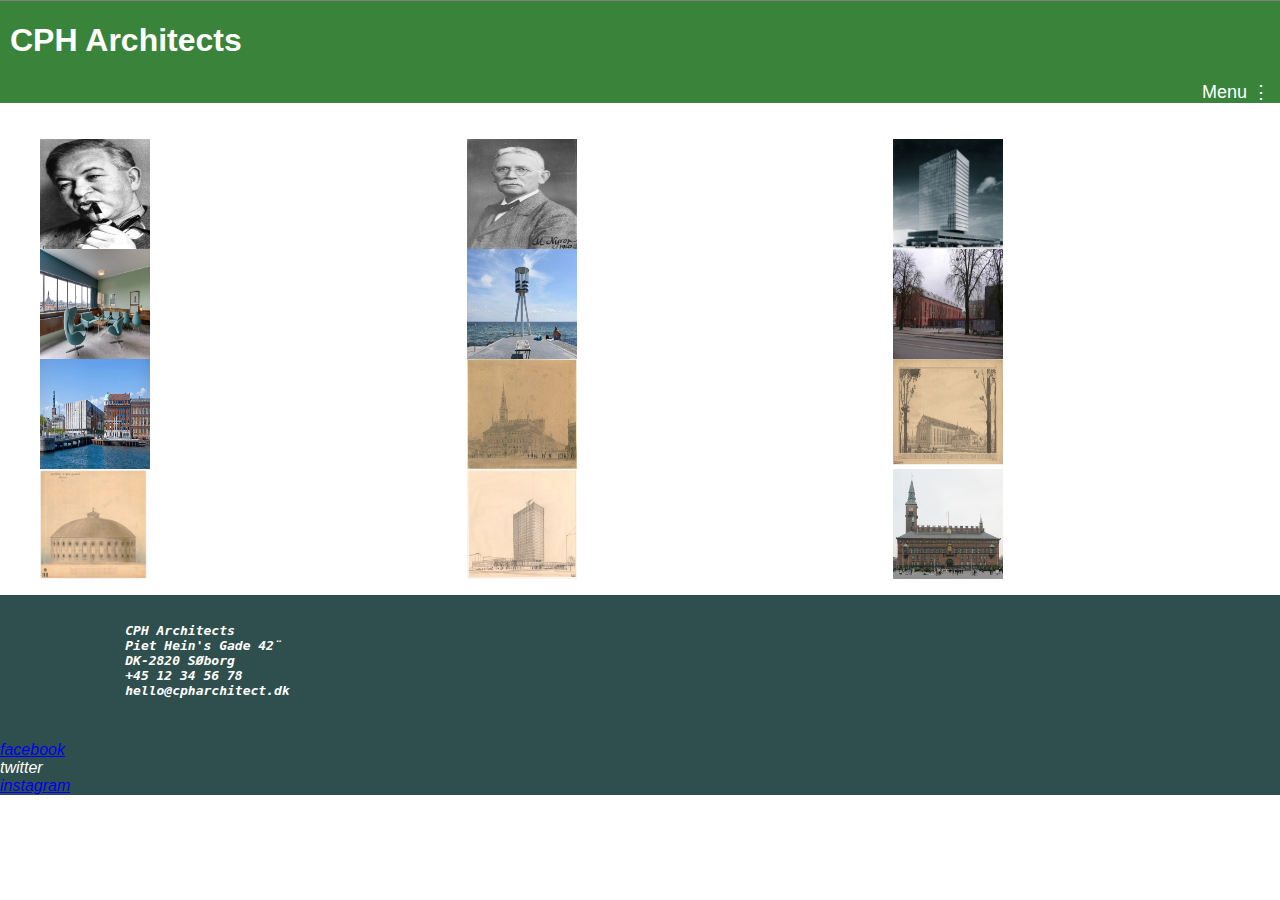
<file: index.html>
<!DOCTYPE html>
<html lang="en">
<head>
    <meta charset="UTF-8">
    <meta name="viewport" content="width=device-width, initial-scale=1.0">
    <meta http-equiv="X-UA-Compatible" content="ie=edge">
    <link rel="stylesheet" href="style.css">
    <title>Document</title>
</head>
<body>
    <div>
        <header id="header">
            <nav>
                <h1><b>CPH Architects</b></h1>   
                <label for="checkbox">
                    Menu
                <span class="edi">&#x22ee;</span> 
                </label>
                <input id="checkbox" type="checkbox">
                <ul>
                   <li><a href="home.html">Home</a></li>
                   <li><a href="menu.html">menu</a></li>
                   <li><a href="menu.html">menu</a></li>
                   <li><a href="menu.html">menu</a></li>
                   <li><a href="menu.html">menu</a></li>
                </ul>
            </nav>
            </header>

    <div class="figure">
        <figure>
            <img src="img/jacobsen/Arne_Jacobsen_photo.jpg" alt="">
            <img src="img/jacobsen/Arne-Jacobsen-Suite-room-606.jpg" alt="">
            <img src="img/jacobsen/NB02.jpg" alt="">
            <img src="img/nyrop/gasvaerk.jpg" alt="">
        </figure>
        <figure>
            <img src="img/nyrop/Martin_Nyrop_580.jpg" alt="">
            <img src="img/jacobsen/livreddertaarn.jpg" alt="">
            <img src="img/nyrop/ra╠èdhus.jpg" alt="">
            <img src="img/jacobsen/sas.jpg" alt="">
        </figure>
        <figure>
            <img src="img/jacobsen/sas2.jpg" alt="">
            <img src="img/nyrop/LAS_Jagtvej_nu.jpg" alt="">
            <img src="img/nyrop/LAS_Jagtvej.jpg" alt="">
            <img src="img/nyrop/CopenhagenCityHallFront.jpg" alt="">
        </figure>
    </div>
    <footer id="li">
        <address>
            <pre>
                <b>
                CPH Architects
                Piet Hein's Gade 42¨
                DK-2820 SØborg
                +45 12 34 56 78
                hello@cpharchitect.dk
                </b>
            </pre>
                <li><a href="https://www.facebook.com/">facebook </a></li>
                <li><a href="https://twitter.com/login"></a>twitter</li>
                <li><a href="https://www.instagram.com/">instagram</a></li>
        </address>
    </footer>
    </div>
</body>
</html>
</file>
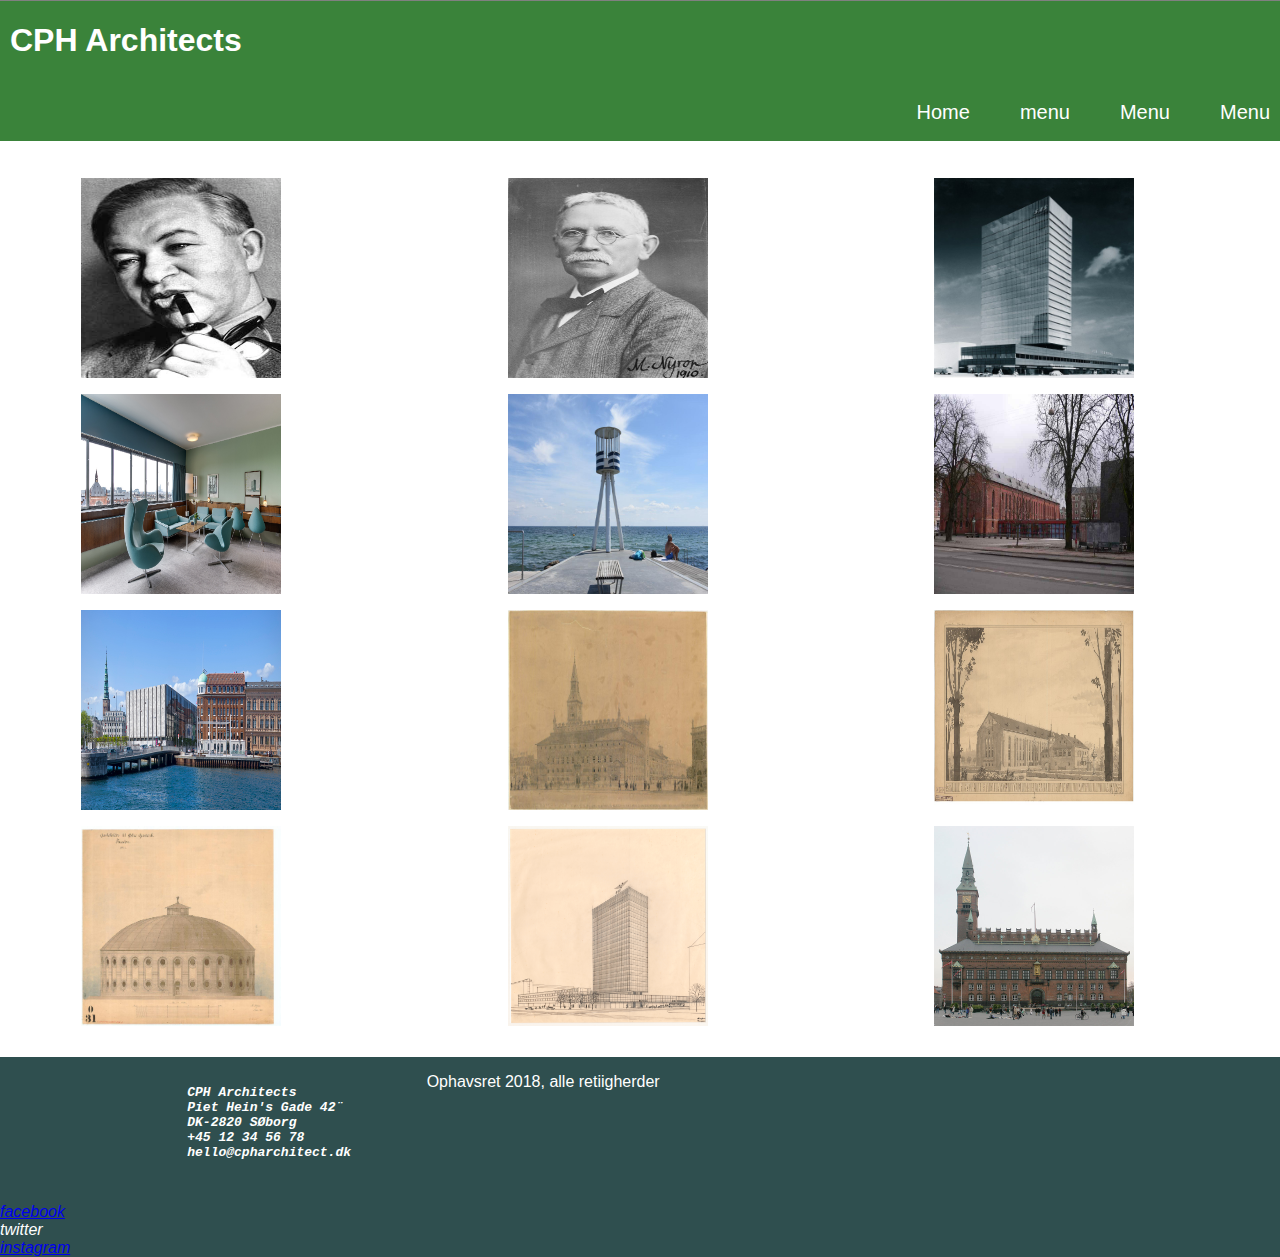
<file: desk1.html>
<!DOCTYPE html>
<html lang="en">
<head>
    <meta charset="UTF-8">
    <meta name="viewport" content="width=device-width, initial-scale=1.0">
    <meta http-equiv="X-UA-Compatible" content="ie=edge">
    <link rel="stylesheet" href="style.css">
    <title>Document</title>
</head>
<body>
        <!DOCTYPE html>
        <html lang="en">
        <head>
            <meta charset="UTF-8">
            <meta name="viewport" content="width=device-width, initial-scale=1.0">
            <meta http-equiv="X-UA-Compatible" content="ie=edge">
            <link rel="stylesheet" href="desk1.css">
            <title>Document</title>
        </head>
        <body>
            <div>
                <header>
                    <nav>
                            <h1><b>CPH Architects</b></h1> 
                        <ul>
                            <li><a href="Home.html" alt="home">Home</a></li>
                            <li><a href="menu.html" alt="menu">menu</a></li>
                            <li><a href="menu.html" alt="Menu">Menu</a></li>
                            <li><a href="menu.html" alt="menu">Menu</a></li>
                        </ul>
                    </nav>
                </header>
        
            <div class="content">
                <figure class="figure1">
                    <img class="s" id="h1" src="img/jacobsen/Arne_Jacobsen_photo.jpg" alt="">
                    <img class="s" id="h2" src="img/jacobsen/Arne-Jacobsen-Suite-room-606.jpg" alt="">
                    <img class="s" id="h3" src="img/jacobsen/NB02.jpg" alt="">
                    <img class="s" id="h4" src="img/nyrop/gasvaerk.jpg" alt="">
                </figure>
                <figure class="figure2">
                    <img class="s" src="img/nyrop/Martin_Nyrop_580.jpg" alt="">
                    <img class="s" src="img/jacobsen/livreddertaarn.jpg" alt="">
                    <img class="s" src="img/nyrop/ra╠èdhus.jpg" alt="">
                    <img class="s" src="img/jacobsen/sas.jpg" alt="">
                </figure>
                <figure class="figure3">
                    <img class="s" src="img/jacobsen/sas2.jpg" alt="">
                    <img class="s" src="img/nyrop/LAS_Jagtvej_nu.jpg" alt="">
                    <img class="s" src="img/nyrop/LAS_Jagtvej.jpg" alt="">
                    <img class="s" src="img/nyrop/CopenhagenCityHallFront.jpg" alt="">
                </figure>
            </div>
            <footer id="li">
                <address>
                    <pre>
                        <b>
                        CPH Architects
                        Piet Hein's Gade 42¨
                        DK-2820 SØborg
                        +45 12 34 56 78
                        hello@cpharchitect.dk
                        </b>
                    </pre>
                        <li><a href="https://www.facebook.com/">facebook </a></li>
                        <li><a href="https://twitter.com/login"></a>twitter</li>
                        <li><a href="https://www.instagram.com/">instagram</a></li>
                </address>
                <p>Ophavsret  2018, alle retiigherder</p>
            </footer>
            </div>
        </body>
        </html>
</body>
</html>
</file>
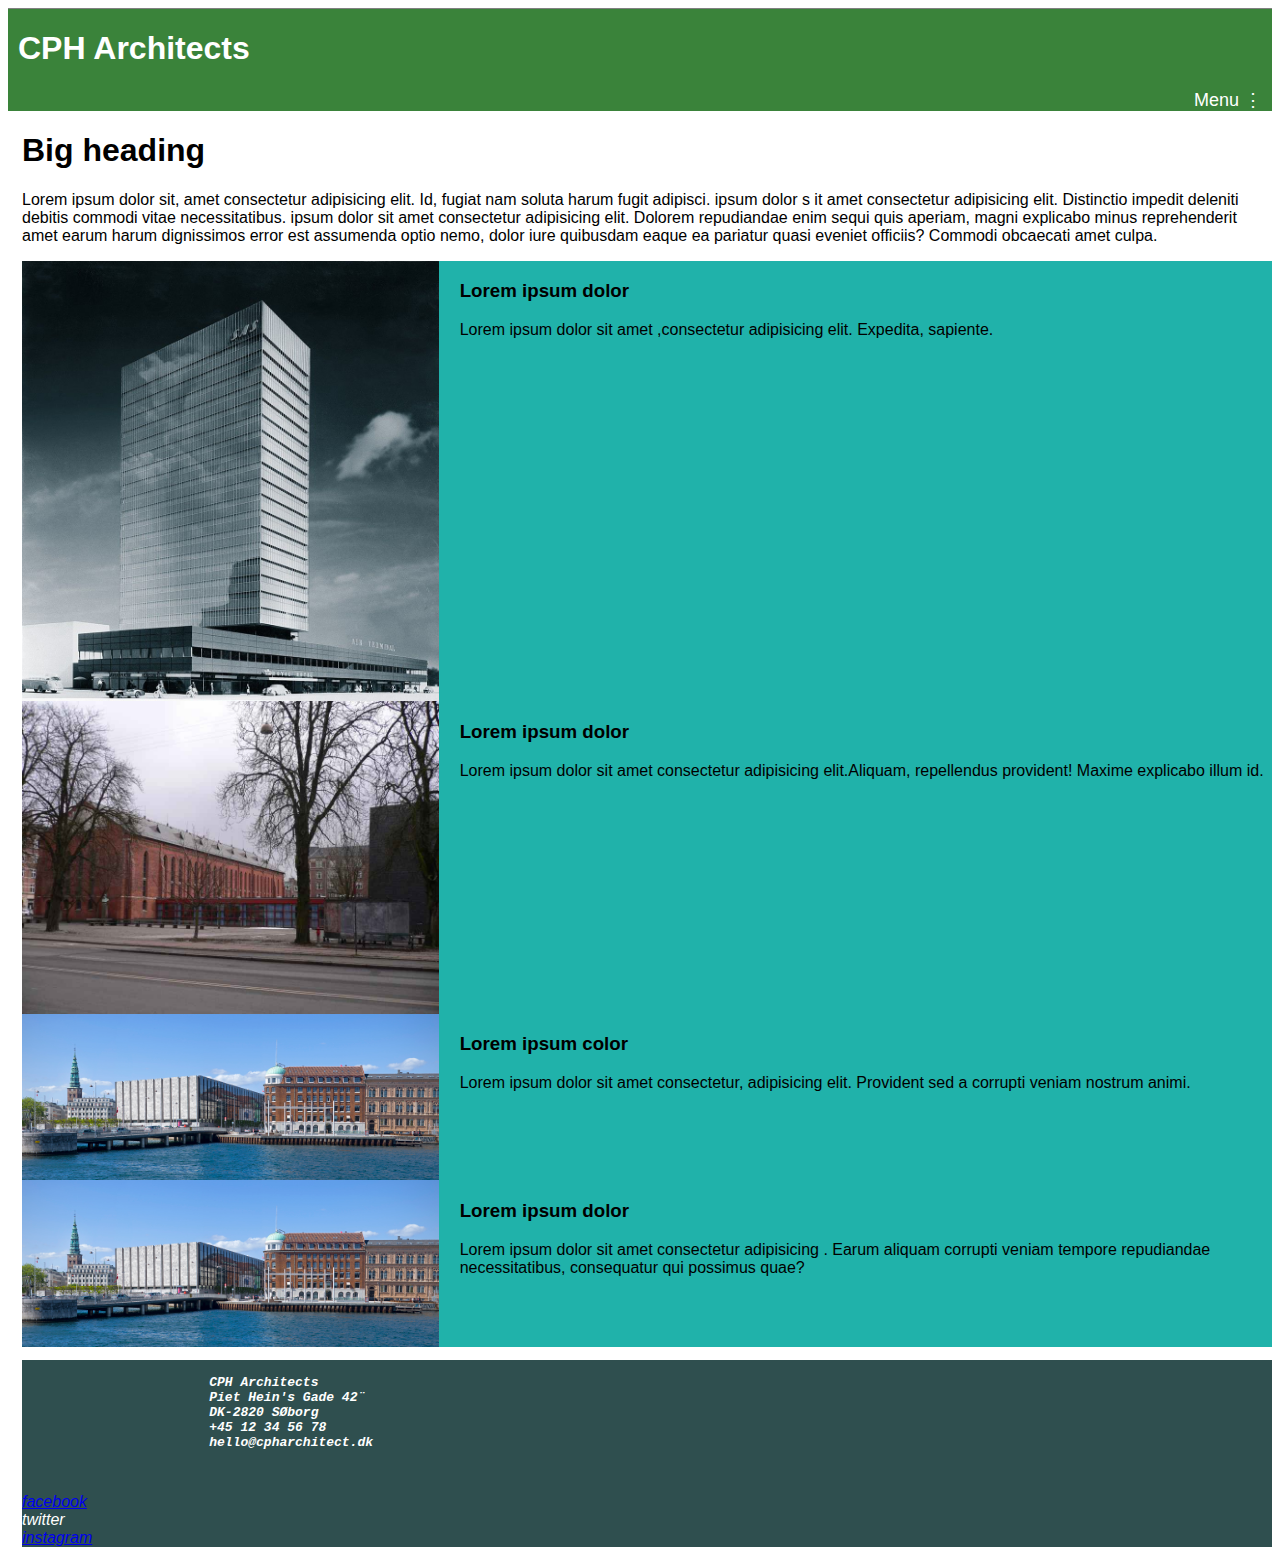
<file: index2.html>
<!DOCTYPE html>
<html lang="en">
<head>
    <meta charset="UTF-8">
    <meta name="viewport" content="width=device-width, initial-scale=1.0">
    <meta http-equiv="X-UA-Compatible" content="ie=edge">
    <link rel="stylesheet" href="style2.css">
    <title>Document</title>
</head>
<body>
    <diV>
        <header id="header">
            
            <nav>
                <h1><b>CPH Architects</b></h1>
                    <label for="checkbox">
                        Menu
                    <span class="edi">&#x22ee;</span> 
                    </label>
                    <input id="checkbox" type="checkbox">
                <ul>
                    <li><a href="home.html">Home</a></li>
                    <li><a href="menu.html">menu</a></li>
                    <li><a href="menu.html">menu</a></li>
                    <li><a href="menu.html">menu</a></li>
                    <li><a href="menu.html">menu</a></li>
                </ul>
            </nav>
        </header>
        

        <article class="grid">
             <h1>Big heading</h1>
            <p>Lorem ipsum dolor sit, amet consectetur adipisicing elit.
                 Id, fugiat nam soluta harum fugit adipisci. ipsum dolor s
                 it amet consectetur adipisicing
                 elit. Distinctio impedit deleniti debitis commodi                
                 vitae necessitatibus. ipsum dolor sit amet consectetur
               adipisicing elit. Dolorem repudiandae enim
               sequi quis aperiam, magni explicabo minus
               reprehenderit amet earum harum dignissimos
               error est assumenda optio nemo, dolor iure
                quibusdam eaque ea pariatur quasi eveniet
                 officiis? Commodi obcaecati amet culpa.
                </p>
                <main>
                    <div class="s1">
                    <img src="img/jacobsen/sas2.jpg" id="img1">
                    <section id="i1">
                    <h3>Lorem ipsum dolor</h3>
                    <p>Lorem ipsum dolor sit amet ,consectetur adipisicing 
                         elit. Expedita, sapiente.</p>
                    </section>
                    </div>

                <div class="s1">
                    <img src="img/nyrop/LAS_Jagtvej_nu.jpg" id="img2">
                    <section id="i2">
                    <h3>Lorem ipsum dolor</h3>
                    <p>Lorem ipsum dolor sit amet consectetur
                         adipisicing elit.Aliquam, repellendus
                          provident! Maxime explicabo illum id.</p>
                          </section>
                </div>
                <div class="s1">
                    <img src="img/jacobsen/NB02.jpg" id="img3">
                    <section id="id3">
                    <h3>Lorem ipsum color</h3>
                    <p>Lorem ipsum dolor sit amet consectetur,
                         adipisicing elit. Provident sed a 
                         corrupti veniam nostrum animi.</p>
                         </section>
                </div>
                <div class="s1">
                    <img src="img/jacobsen/NB02.jpg">
                    <section id="id4">
                        <h3>Lorem ipsum dolor</h3>
                        <p>Lorem ipsum dolor sit amet consectetur adipisicing 
                            . Earum aliquam corrupti veniam tempore repudiandae
                             necessitatibus, consequatur qui possimus quae?</p>
                    </section>
                </div>
                </main>
       
        <footer id="li">
                <address>
                    <pre>
                        <b>
                        CPH Architects
                        Piet Hein's Gade 42¨
                        DK-2820 SØborg
                        +45 12 34 56 78
                        hello@cpharchitect.dk
                        </b>
                    </pre>
                        <li><a href="https://www.facebook.com/">facebook </a></li>
                        <li><a href="https://twitter.com/login"></a>twitter</li>
                        <li><a href="https://www.instagram.com/">instagram</a></li>
                </address>
            </footer>
    </diV>
</body>
</html>
</file>
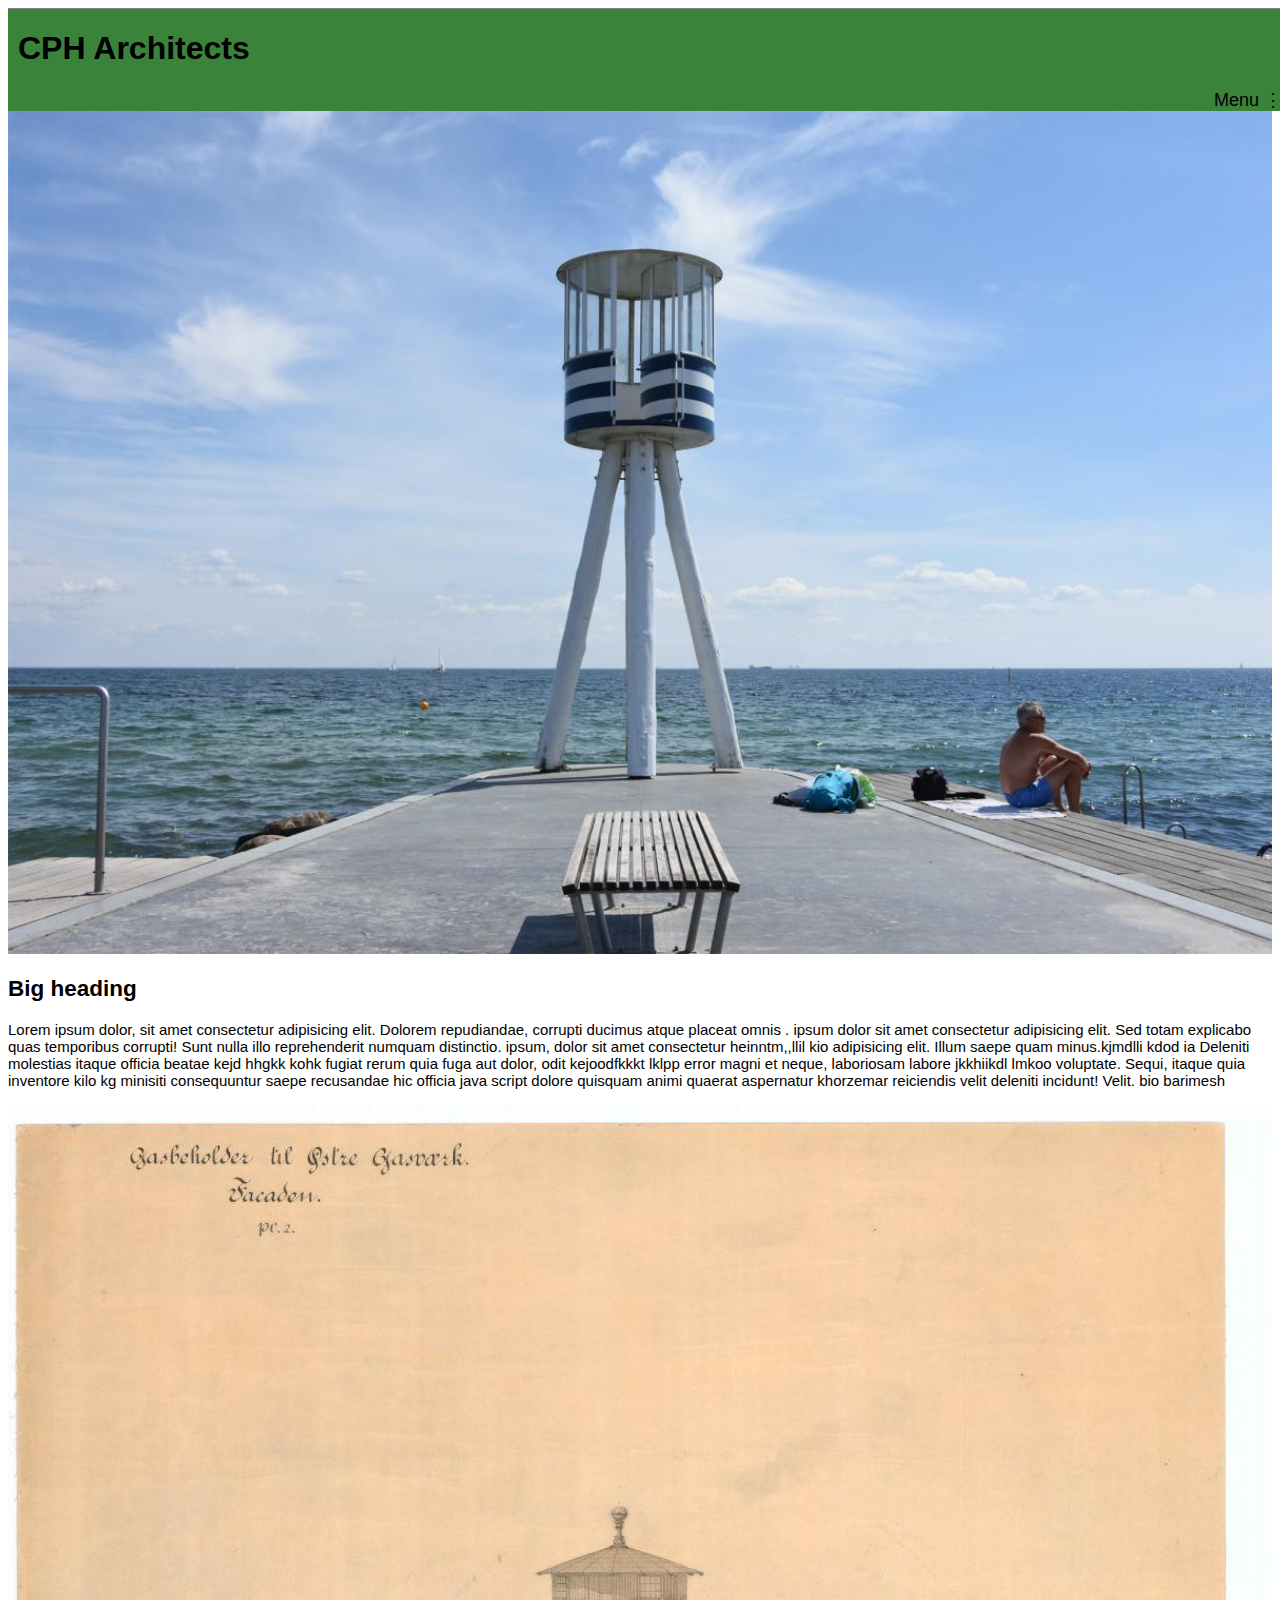
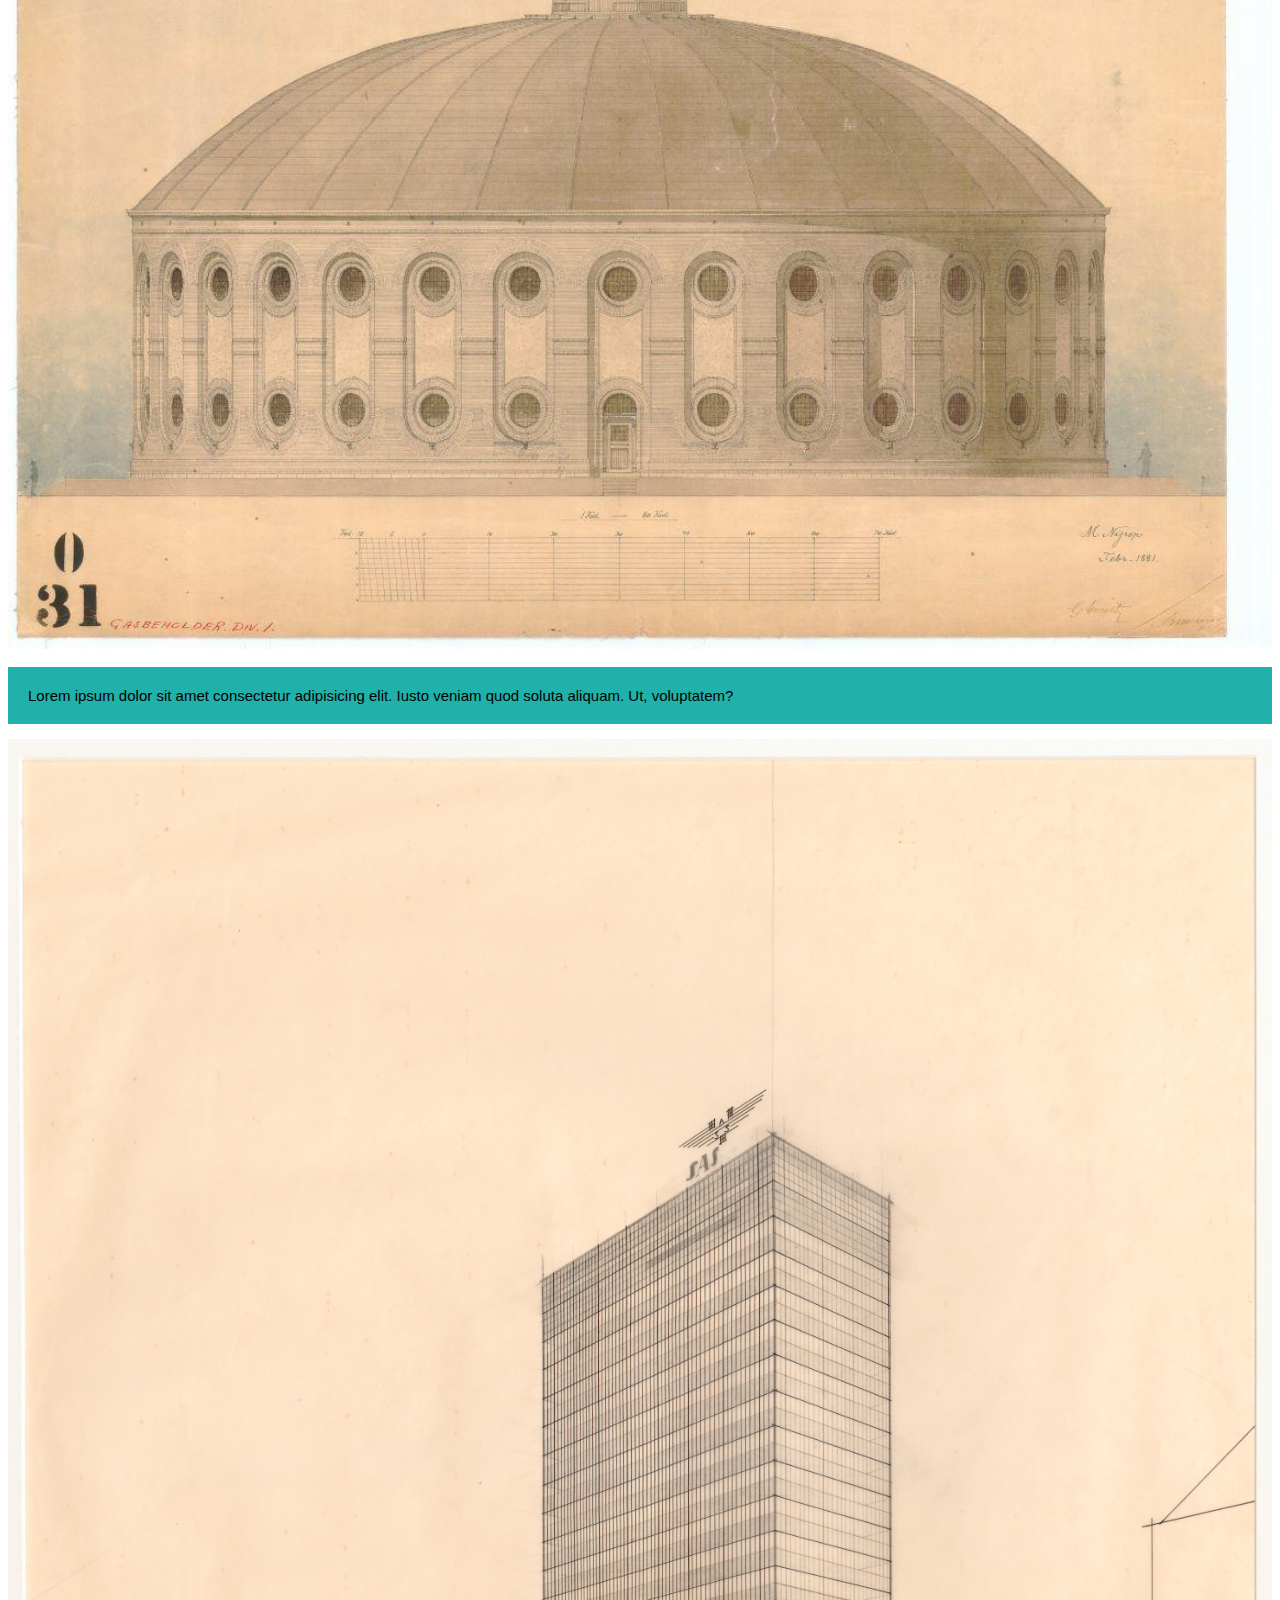
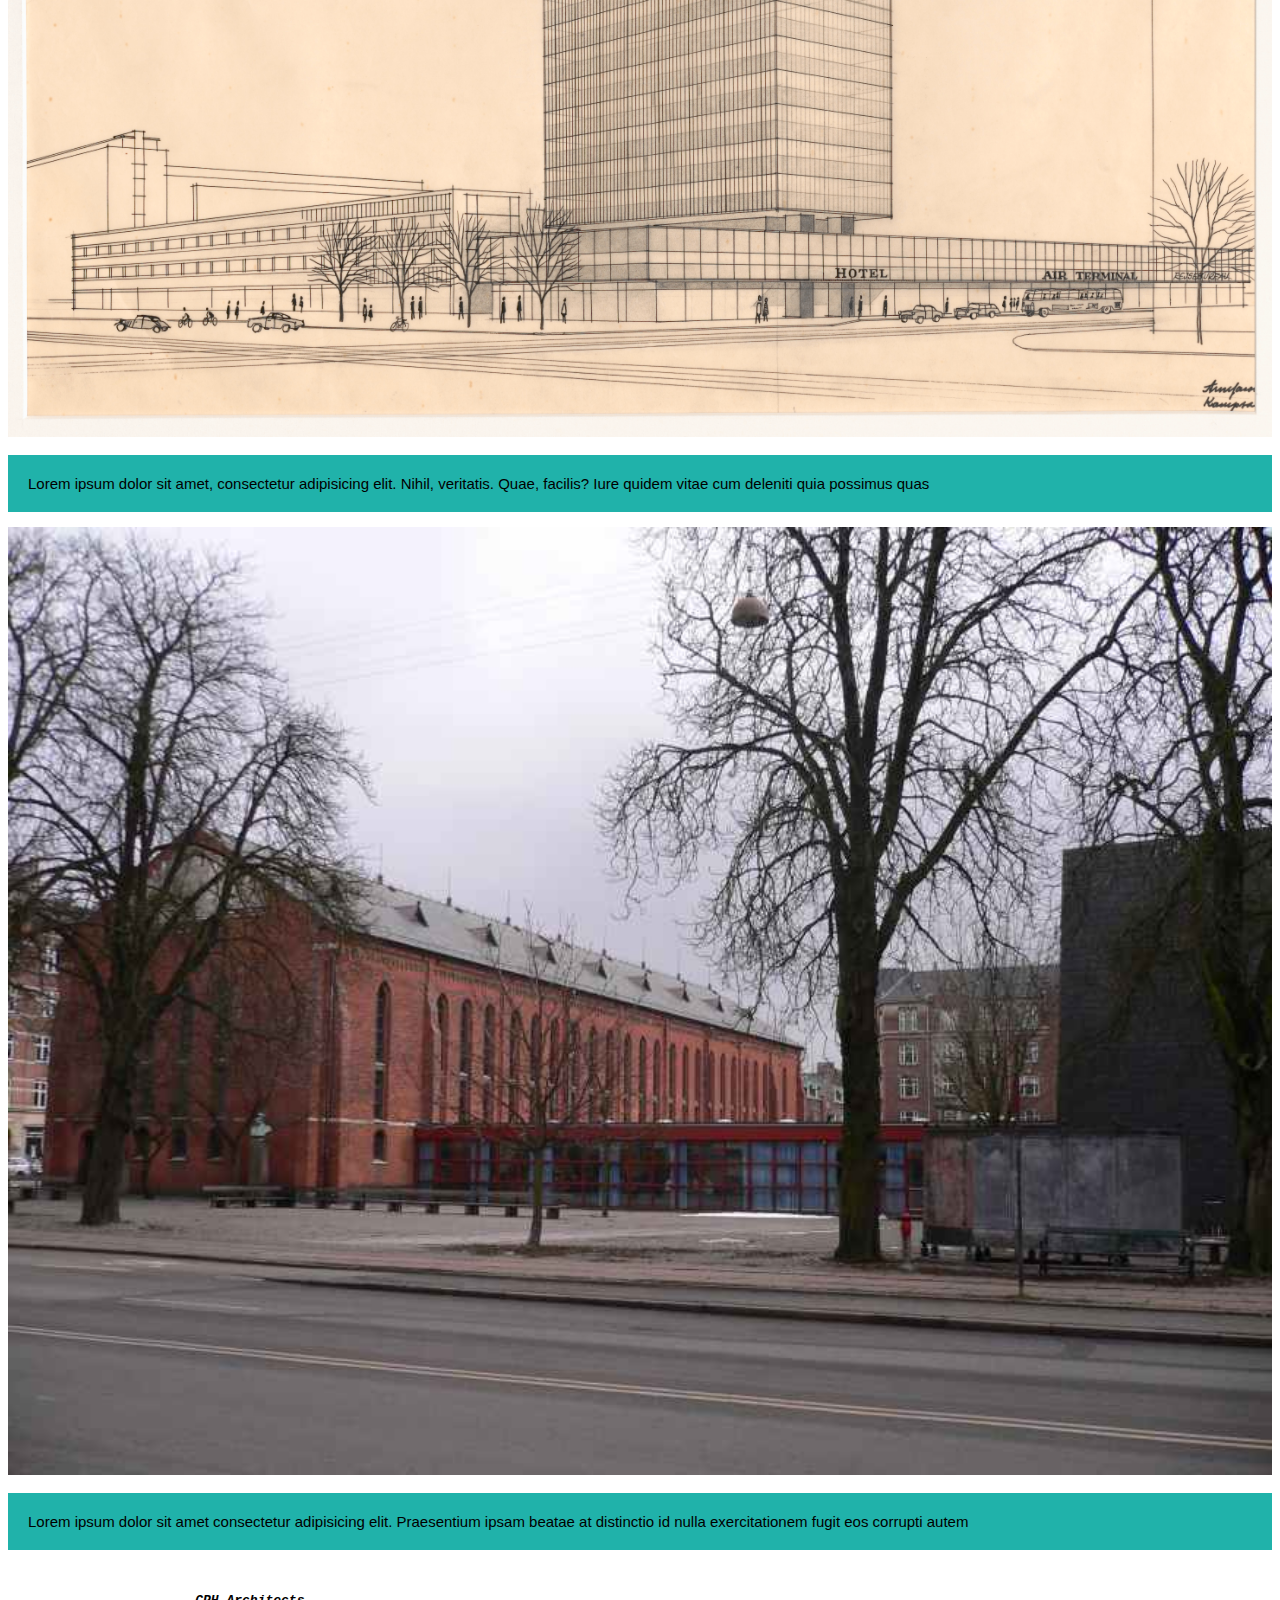
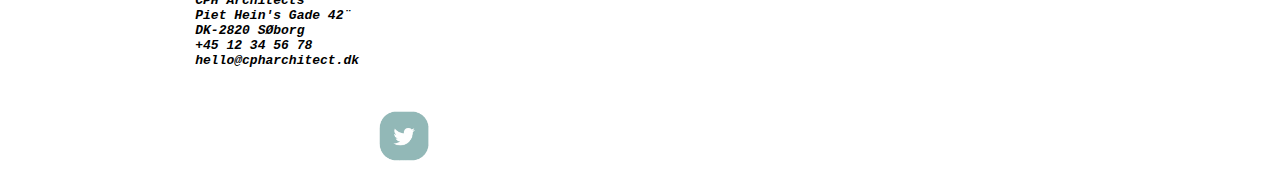
<file: index3.html>
<!DOCTYPE html>
<html lang="en">
<head>
    <meta charset="UTF-8">
    <meta name="viewport" content="width=device-width, initial-scale=1.0">
    <meta http-equiv="X-UA-Compatible" content="ie=edge">
    <link rel="stylesheet" href="style3.css">
    <title>Document</title>
</head>
<body>
    <diV>
        <header id="header">           
            <nav>
                <h1><b>CPH Architects</b></h1>
                    <label for="checkbox">
                        Menu
                    <spanclass="edi"> &#x22ee;</span> 
                    </label>
                    <input id="checkbox" type="checkbox">
                <ul>
                    <li><a href="home.html">Home</a></li>
                    <li><a href="menu.html">menu</a></li>
                    <li><a href="menu.html">menu</a></li>
                    <li><a href="menu.html">menu</a></li>
                    <li><a href="menu.html">menu</a></li>
                </ul>
            </nav>
            <img src="img/jacobsen/livreddertaarn.jpg">
        </header>

        <article>
            <div>
                <h2>Big heading</h2>
                <p>Lorem ipsum dolor, sit amet consectetur adipisicing elit.
                     Dolorem repudiandae, corrupti ducimus atque placeat omnis
                     . ipsum dolor sit amet consectetur adipisicing elit. 
                    Sed totam explicabo quas temporibus corrupti! Sunt nulla 
                    illo reprehenderit numquam distinctio. ipsum, dolor sit
                     amet consectetur heinntm,,llil kio
                    adipisicing elit. Illum saepe quam minus.kjmdlli kdod ia 
                    Deleniti molestias itaque officia beatae kejd hhgkk kohk 
                    fugiat rerum quia fuga aut dolor, odit kejoodfkkkt lklpp 
                    error magni et neque, laboriosam labore  jkkhiikdl lmkoo
                    voluptate. Sequi, itaque quia inventore kilo kg minisiti 
                    consequuntur saepe recusandae hic officia java script 
                    dolore quisquam animi quaerat aspernatur khorzemar  
                    reiciendis velit deleniti incidunt! Velit. bio barimesh 
                </p>
            </div>  
            <div class="main">
               <img src="img/nyrop/gasvaerk.jpg"> 
               <section>
               <p>Lorem ipsum dolor sit amet consectetur adipisicing elit.
                 Iusto veniam quod soluta aliquam. Ut, voluptatem?</p>
                 </section>

            </div>  
            <div class="main">
                <img src="img/jacobsen/sas.jpg">
                <section>
                <p>Lorem ipsum dolor sit amet, consectetur adipisicing
                     elit. Nihil, veritatis. Quae, facilis? Iure quidem 
                     vitae cum deleniti quia possimus quas</p>
                     </section>

            </div>
            <div class="main">
                <img src="img/nyrop/LAS_Jagtvej_nu.jpg" alt="pic">
                <section>
                <p>Lorem ipsum dolor sit amet consectetur adipisicing elit.
                     Praesentium ipsam beatae at distinctio id nulla
                      exercitationem fugit eos corrupti autem</p>
                      </section>
            </div>
        </article>
            <footer id="li">
                <address>
                    <div>
                    <pre>
                        <b>
                        CPH Architects
                        Piet Hein's Gade 42¨
                        DK-2820 SØborg
                        +45 12 34 56 78
                        hello@cpharchitect.dk
                        </b>
                    </pre>
                    <img id="img1" src="img/nyrop/Tolga _ WUGF02 Slack_files/twitter_360.png" >
                    <ul class="footer">
                        <li class="item"><a href="https://www.facebook.com/">facebook </a></li>
                        <li class="item"><a href="https://twitter.com/login"></a>twitter</li>
                        <li class="item"><a href="https://www.instagram.com/">instagram</a></li>
                    </ul>
                        </div>
                
                </address>
            </footer>
    </div>
</body>
</html>
</file>
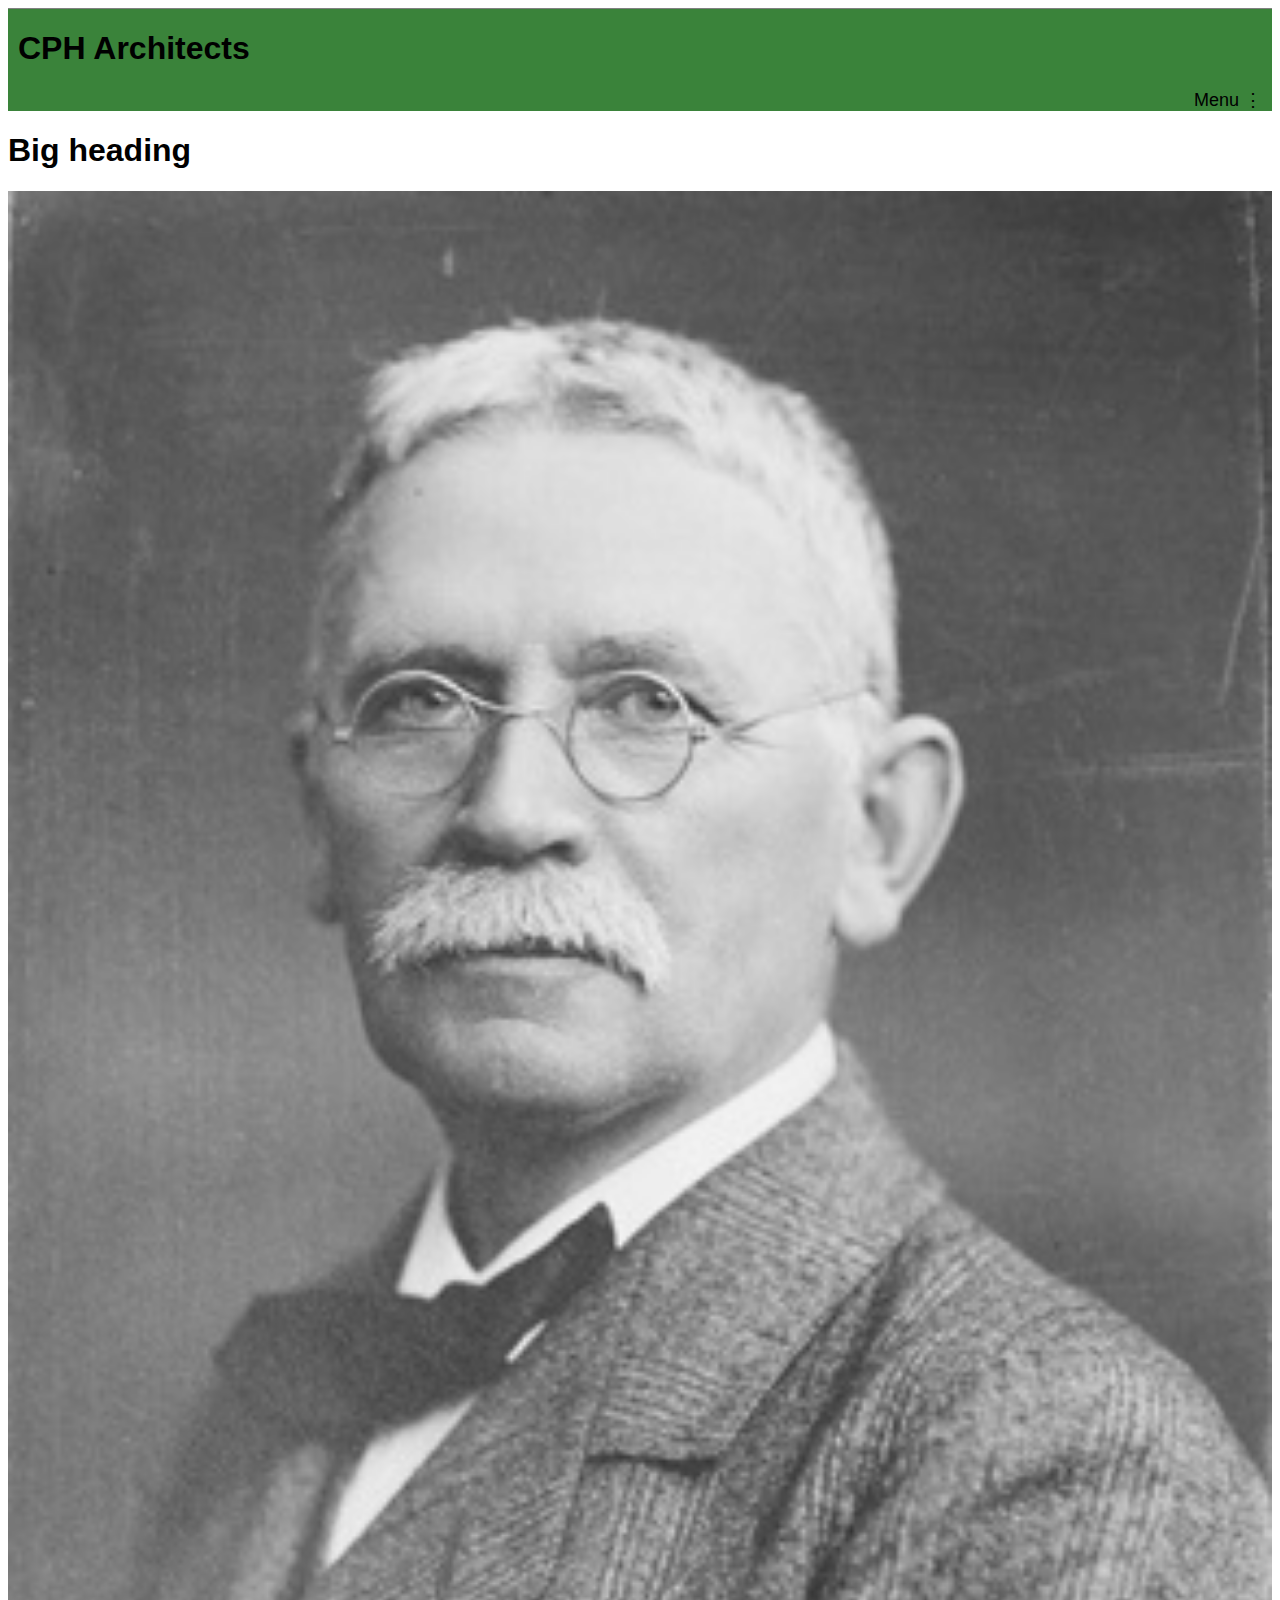
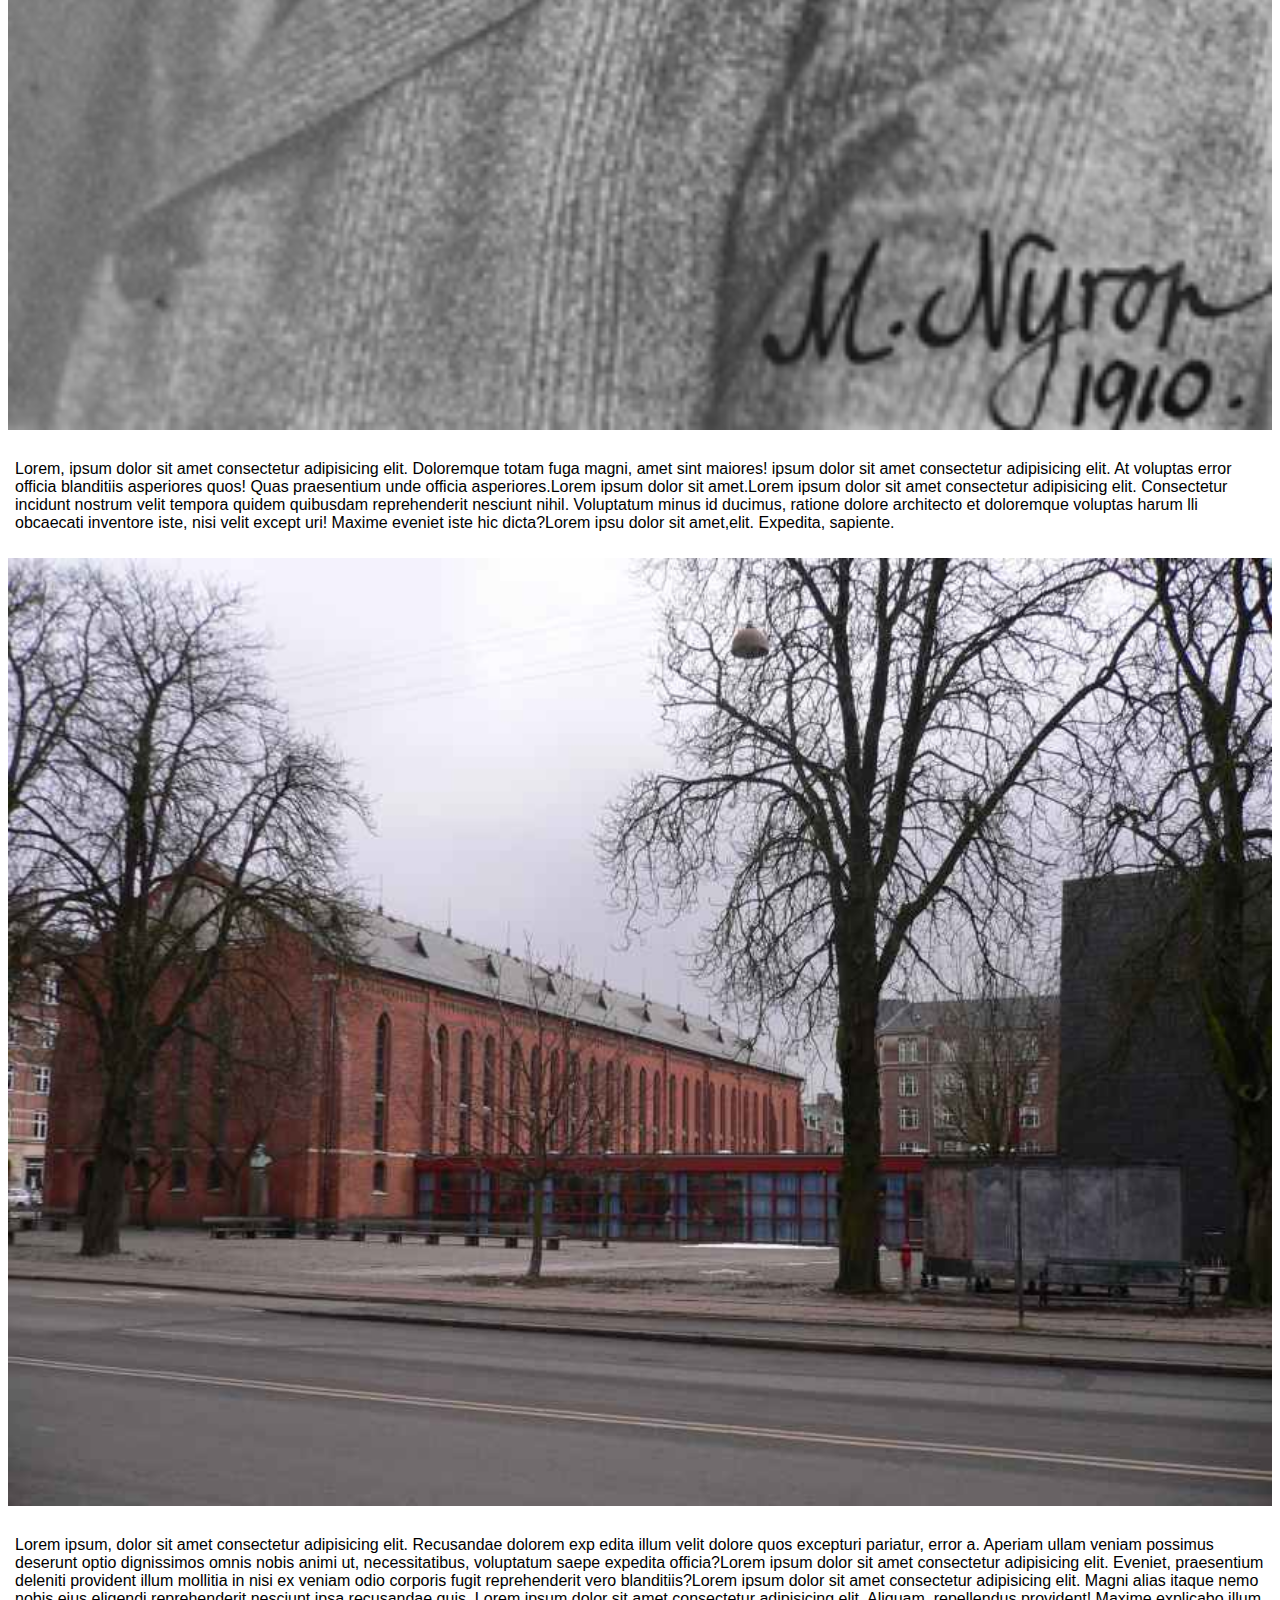
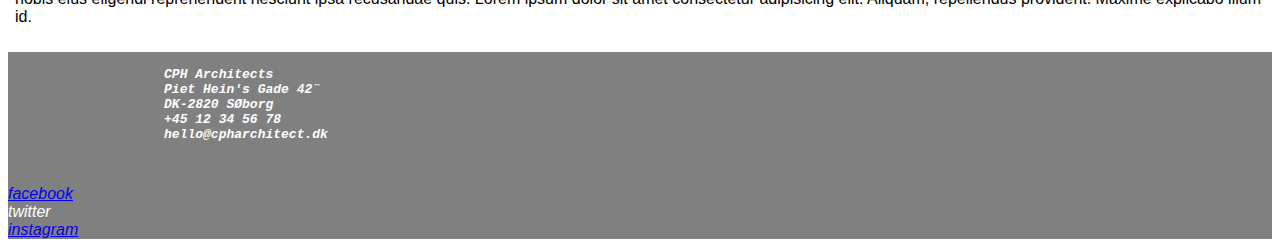
<file: index4.html>
<!DOCTYPE html>
<html lang="en">
<head>
    <meta charset="UTF-8">
    <meta name="viewport" content="width=device-width, initial-scale=1.0">
    <meta http-equiv="X-UA-Compatible" content="ie=edge">
    <link rel="stylesheet" href="style4.css">
    <title>Document</title>
</head>
<body>
    <diV>
        <header id="header">
            <nav>
                <h1><b>CPH Architects</b></h1>
                    <label for="checkbox">
                        Menu
                    <span class="edi">&#x22ee;</span> 
                    </label>
                    <input id="checkbox" type="checkbox">
                <ul>
                    <li><a href="home.html">Home</a></li>
                    <li><a href="menu.html">menu</a></li>
                    <li><a href="menu.html">menu</a></li>
                    <li><a href="menu.html">menu</a></li>
                    <li><a href="menu.html">menu</a></li>
                </ul>
            </nav>
        </header> 
        
        <article id="section a" class="grid">
            <h1>Big heading</h1>
                <div class="s1">
                    <img src="img/nyrop/Martin_Nyrop_580.jpg" id="img1">
                    <p>Lorem, ipsum dolor sit amet consectetur adipisicing elit.
                         Doloremque totam fuga magni, amet sint maiores! ipsum dolor sit 
                         amet consectetur adipisicing elit. At voluptas
                         error officia blanditiis asperiores quos! Quas praesentium unde
                          officia asperiores.Lorem ipsum dolor sit amet.Lorem ipsum dolor 
                        sit amet consectetur adipisicing 
                        elit. Consectetur incidunt nostrum velit tempora 
                        quidem quibusdam reprehenderit nesciunt nihil.
                            Voluptatum minus id ducimus, ratione dolore 
                            architecto et doloremque voluptas harum lli 
                            obcaecati inventore iste, nisi velit except
                            uri! Maxime eveniet iste hic dicta?Lorem ipsu
                            dolor sit amet,elit. Expedita, sapiente.
                    </p>
                </div>
                <div class="s1">
                    <img src="img/nyrop/LAS_Jagtvej_nu.jpg" id="img2">
                    <p>Lorem ipsum, dolor sit amet consectetur adipisicing elit. Recusandae dolorem exp
                        edita illum velit dolore quos excepturi pariatur, error a. Aperiam
                         ullam veniam possimus deserunt optio dignissimos omnis nobis animi ut,
                          necessitatibus, voluptatum saepe expedita officia?Lorem ipsum dolor sit amet consectetur adipisicing elit. Eveniet, 
                        praesentium deleniti provident illum mollitia in nisi ex 
                         veniam odio corporis fugit reprehenderit vero blanditiis?Lorem 
                         ipsum dolor sit amet consectetur adipisicing 
                        elit. Magni alias itaque nemo nobis eius eligendi 
                        reprehenderit nesciunt ipsa recusandae quis.
                        Lorem ipsum dolor sit amet consectetur
                            adipisicing elit. Aliquam, repellendus
                            provident! Maxime explicabo illum id.</p>
                </div>
        </article>
        <footer id="li">
            <address>
                <pre>
                    <b>
                    CPH Architects
                    Piet Hein's Gade 42¨
                    DK-2820 SØborg
                    +45 12 34 56 78
                    hello@cpharchitect.dk
                    </b>
                </pre>
                    <li><a href="https://www.facebook.com/">facebook </a></li>
                    <li><a href="https://twitter.com/login"></a>twitter</li>
                    <li><a href="https://www.instagram.com/">instagram</a></li>
            </address>
        </footer>
    </diV>
</body>
</html>
</file>
<file: style.css>
html{
    font-family: 'Franklin Gothic Medium', 'Arial Narrow', Arial, sans-serif
}

body {
    margin: 0;
   
    
}

.menu.img {
    max-width: 100%;
    max-height: 90%;
}
h1 { color: white;}
.edi {
    font-size: large;
}

nav {
    display: grid;
 
    min-height: 80px;
    padding: 0 10px;
    border-top: 1px solid gray;
    background-color:rgb(58, 131, 58);
}

label {
    font-size:large ; 
    justify-self: end;
    
}


input[type="checkbox"]{
    display: none;
}

input[type="checkbox"]:checked ~ ul{
    display: block;
}


ul {
    display: none;
    list-style: none;
    padding: 10;
}

ul > li {
    font-size: x-large;
    padding: 0px;
}

.figure figure img {
    display: grid;
    grid-template-columns: 1fr 1fr 1fr;
    width: 110px;
    height: 110px;
}
.figure{
    display: grid;
    grid-template-columns: 1fr 1fr 1fr;
    padding-top: 20px;
}

footer {
    background: darkslategray;
    color: white;
    display: grid;
    grid-template-columns:  1fr 1fr 1fr ;
}
footer  li a {
    grid-column-start: 2 ; 
    grid-column-end: 3;

}

#header label { color: white;}

@media screen and (min-width: 769px){
.figure { display: grid;
grid-auto-columns: 1fr 1fr 1fr;
grid-template-rows: 25% 25% 25% 25%;
}
}



@media screen and (max-width: 768px){
    .figure{
        display: grid;
        grid-template-columns: 1fr 1fr 1fr;
        padding-top: 20px;
    }
    ul > li:before{
        content: "Menu\00a0";
    
    }
}
</file>
<file: desk1.css>
html{
    font-family: 'Franklin Gothic Medium', 'Arial Narrow', Arial, sans-serif
}

body {
    margin: 0;
   
    
}

.menu.img {
    max-width: 100%;
    max-height: 90%;
}
h1 { color: white;}
.edi {
    font-size: large;
}

nav {
    display: grid;
 
    min-height: 80px;
    padding: 0 10px;
    border-top: 1px solid gray;
    background-color:rgb(58, 131, 58);
}

label {
    font-size:large ; 
    justify-self: end;
    
}


input[type="checkbox"]{
    display: none;
}

input[type="checkbox"]:checked ~ ul{
    display: block;
}


ul {
    display: none;
    list-style: none;
    padding: 10;
}

ul > li {
    font-size: x-large;
    padding: 0px;
}
header ul  {
    display: flex;
}

footer {
    background: darkslategray;
    color: white;
    display: grid;
    grid-template-columns:  1fr 1fr 1fr ;
}
footer  li a {
    grid-column-start: 2 ; 
    grid-column-end: 3;

}

#header label { color: white;}
.s {
    border: solid white 1px; padding: 0 10px 10px 40px;
}
.s img {
    width: 100%;
}

nav ul{
    padding:0;
    list-style: none;
    align-self: flex-end;
    display: flex;
    justify-content: flex-end;  
}

nav img{
    margin: 20px 0;
}

nav a{
    font-size: 20px;
    text-decoration: none;           
}

nav li a{
    margin-left: 50px;
    color: white
}

nav li a:hover{
    color:red;
    text-decoration: underline;
}

.content{
    display: grid;
    grid-template-columns: 1fr 1fr 1fr ;
    grid-auto-rows: 25% 25% 25% 25% ;
    padding-top: 20px;
}
.content img { width: 200px;}
#h1  { grid-column-start: 1;
grid-column-end:2; }

.s {
    width: 400px;
    height: 200px;
}
#li footer {
display : grid;
grid-template-columns: 1fr 1fr;
}
#li pre {
    grid-column-start: 1;
    grid-column-end: 2;
}
</file>
<file: style2.css>
html{
    font-family: 'Franklin Gothic Medium', 'Arial Narrow', Arial, sans-serif
}

body {

    font-family: Arial, Helvetica, sans-serif;
}
.s { border: 1px solid white ;
padding: 7px 0 7px 0;}
section {border: 1px solid lightseagreen ;
    background-color: lightseagreen;
}
.menu.img {
    max-width: 100%;
    max-height: 90%;
}


.edi {
    font-size: large;
}

nav {
    display: grid;
 
    min-height: 80px;
    padding: 0 10px;
    border-top: 1px solid gray;
    background-color:rgb(58, 131, 58);
}

label {
    font-size:large ; 
    justify-self: end;
    
}


input[type="checkbox"]{
    display: none;
}


input[type="checkbox"]:checked ~ ul{
    display: block;
}


ul {
    display: none;
    list-style: none;
    padding: 10;
}

ul > li {
    font-size: x-large;
    padding: 0px;
}
article{ padding-left: 14px;}
#header h1 { color: white;}
#header label {color: white;}

.s1 h3  { 
    grid-column-start: 2;
    grid-column-end: 3;
    padding-left: 20px;
}
.s1 p { 
    grid-column-start: 2;
    grid-column-end: 3;
    padding-left: 20px;
}

footer{
     background-color: darkslategray; color: white;}
#address { 
    display: grid;
    grid-template-columns: 50% 50%;
}
.grid article{
    display: grid;
    grid-template-columns: 1fr 2fr;
    flex-direction: column-reverse;
    }
    article h1,p { width: 100%;}
    .s1 img{
        width: 100%;
    }
    .s1 p , h3 {
        width: 100%;
    }
 
.s1 {
    display: grid;
    grid-template-columns: 1fr 2fr;
}
.s1 img { 
    grid-column-start: 1;
    grid-column-end: 2;
}
.s1 section {
    grid-column-start: 2;
    grid-column-end: 3;
}

@media (max-width: 900px) {

.s {
    display: grid;
    grid-template-columns: 30% 70%;
}


    
    .s img {
        grid-column-start: 1;
        grid-column-end: 2;
    }
    .s h3, p {
        padding-left: 10px;
    }
    .s1 img {
        width: 100%;
        height: 100%;
    }
.s1 p, h3 { width: 100%;}
.s1 section {
    background-color: lightseagreen;
}
.s1 {
    display: grid;
    grid-template-columns: 1fr 2fr;
}
.s1 img { 
    grid-column-start: 1;
    grid-column-end: 2;
}
.s1 section {
    grid-column-start: 2;
    grid-column-end: 3;
}
.s1 { border: solid white 69 3px; padding: 8px 0 10px 0;}
}




@media (min-width:550px) { 
  .s p, h3 {
      padding-left: 10px;
    }
    .s1 img{
        width: 100%;
    }
    .s1 p, h3{
        width: 100%;
    }
    .s1 section {
        background-color: lightseagreen;
    }
    .s1 {
        display: grid;
        grid-template-columns: 1fr 2fr;
    }
    .s1 img { 
        grid-column-start: 1;
        grid-column-end: 2;
    }
    #id1{
        grid-column-start: 2;
        grid-column-end: 3;
    }
    #id2 section2 {
        grid-column-start: 2;
        grid-column-end: 3;
    }
    }
</file>
<file: style3.css>
html{
    font-family: 'Franklin Gothic Medium', 'Arial Narrow', Arial, sans-serif
}

body {

    font-family: Arial, Helvetica, sans-serif;
}
.s { border: 1px solid white ;}
    .s {padding: 7px 0 7px 0;}

    .edi {
        font-size: large;   }
    nav {
        display: grid;
        min-height: 80px;
        padding: 0 10px;
        border-top: 1px solid gray;
        background-color:rgb(58, 131, 58);
        }

label {
    font-size:large ; 
    justify-self: end;
    
}


input[type="checkbox"]{
    display: none;
}


input[type="checkbox"]:checked ~ ul{
    display: block;
}


ul {
    display: none;
    list-style: none;
    padding: 10;
}

ul > li {
    font-size: x-large;
    padding: 0px;
}
#header nav { 
    width: 100%;
}
.main section{
    background-color: lightseagreen;
}
article , p {
    font-size: 15px;
}
.main p {
    padding: 20px;
}
footer img {
    width: 50px;
}
footer img {
     float: right;
}
#li {
    display: grid;
    grid-template-columns: 1fr 1fr 1fr ;
    grid-template-rows: 60% 40%;
}
#li img  {
    grid-column-start: 2;
    grid-column-end: 3;
    grid-row-start: 1;
    grid-row-end: 2;
}

@media(min-width: 700px){
    header img { width: 100%;
       
    }
    article img {
        width: 100%
    }
    .main section{
        background-color: lightseagreen;
    }
    article , p {
        font-size: 15px;
    }
    .main p {
        padding: 20px;
    }
    footer img {
        width: 50px;
        float: right;
    }
    #li {
        display: grid;
        grid-template-columns: 1fr 1fr 1fr ;
        grid-template-rows: 60% 40%;
    }
    #li img  {
        grid-column-start: 2;
        grid-column-end: 3;
        grid-row-start: 1;
        grid-row-end: 2;
    }
                }
@media screen and  (max-width: 700px){

header img {
    width: 100%;
    
}
#header nav { width: 100%;}
article img {
    width: 100%
}
.main section{
    background-color: lightseagreen;
}
article , p {
    font-size: 15px;
}
.main p {
    padding: 20px;
}
.main p {
    margin: 0;
}

#li {
    display: grid;
    grid-template-columns: 1fr 1fr 1fr ;
    grid-template-rows: 60% 40%;
}
#li img  {
    grid-column-start: 2;
    grid-column-end: 3;
    grid-row-start: 1;
    grid-row-end: 2;
}
#li pre b { 
    grid-column-start: 1;
    grid-column-end: 2;

}
}
</file>
<file: style4.css>
html{
    font-family: 'Franklin Gothic Medium', 'Arial Narrow', Arial, sans-serif
}

body {

    font-family: Arial, Helvetica, sans-serif;
}


.edi {
    font-size: large;
}

nav {
    display: grid;
 
    min-height: 80px;
    padding: 0 10px;
    border-top: 1px solid gray;
    background-color:rgb(58, 131, 58);
}

label {
    font-size:large ; 
    justify-self: end;
    
}


input[type="checkbox"]{
    display: none;
}


input[type="checkbox"]:checked ~ ul{
    display: block;
}


ul {
    display: none;
    list-style: none;
    padding: 10;
}

ul > li {
    font-size: x-large;
    padding: 0px;
}
.s1 img{
    width: 100%;
}
#li address { background: gray; color: white; }
@media screen and (min-width: 700px){
    .s1 img { 
        width: 100%;
    }
    .s1 p {
        padding: 10px 7px 10px 7px ;
    }
    #li address { background: gray;  color: white;}
}
</file>
